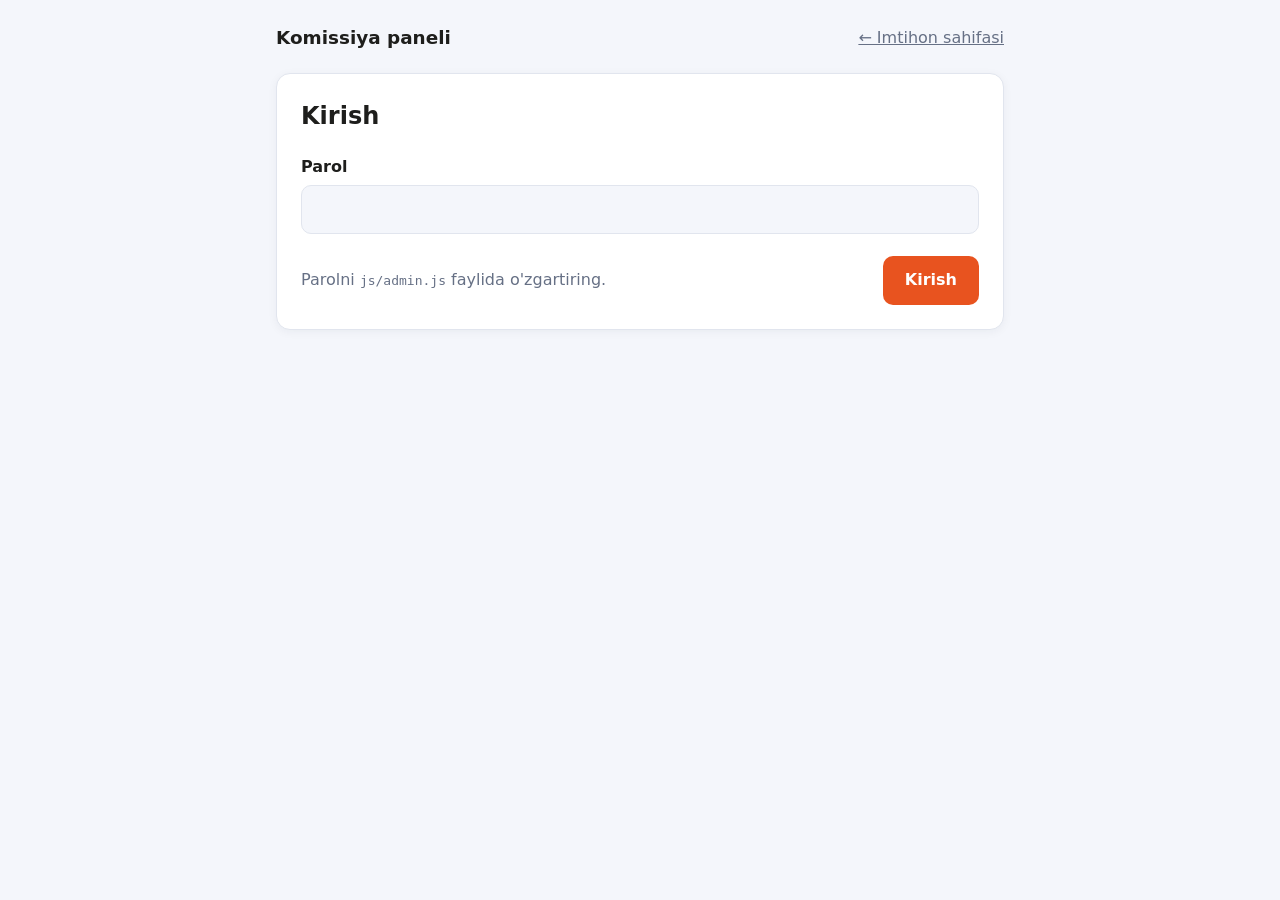
<file: admin.html>
<!doctype html>
<html lang="uz">
<head>
<meta charset="utf-8">
<meta name="viewport" content="width=device-width, initial-scale=1">
<title>Komissiya paneli</title>
<link rel="stylesheet" href="css/style.css">
</head>
<body>
<div class="wrap">
  <header class="top"><h1>Komissiya paneli</h1><a href="index.html" class="muted">← Imtihon sahifasi</a></header>

  <section id="login" class="card">
    <h2>Kirish</h2>
    <label for="pw">Parol</label>
    <input id="pw" type="password" autocomplete="off">
    <p id="loginErr" class="fail hidden">Parol noto'g'ri.</p>
    <div class="row"><span class="muted">Parolni <code>js/admin.js</code> faylida o'zgartiring.</span><button id="btnLogin">Kirish</button></div>
  </section>

  <section id="panel" class="hidden">
    <div class="card">
      <h2>Natijalarni yuklash</h2>
      <p class="muted">Nomzodlar yuborgan <b>.json</b> fayllarni tanlang (bir nechta tanlash mumkin).</p>
      <input id="files" type="file" accept=".json,application/json" multiple>
      <div class="row">
        <span class="muted" id="count">0 ta nomzod</span>
        <span><button id="btnCsv" class="ghost">CSV ga eksport</button> <button id="btnClear" class="ghost">Tozalash</button></span>
      </div>
    </div>
    <div class="card" style="margin-top:16px">
      <table>
        <thead><tr><th>Nomzod</th><th>Test</th><th>Keys</th><th>Jami</th><th></th></tr></thead>
        <tbody id="rows"><tr><td colspan="5" class="muted">Hozircha natija yo'q</td></tr></tbody>
      </table>
    </div>
    <div id="detail" class="card hidden" style="margin-top:16px"></div>
  </section>
</div>
<script src="js/questions.js"></script>
<script src="js/admin.js"></script>
</body>
</html>
</file>
<file: css/style.css>
:root {
  --bg: #f4f6fb; --card: #fff; --text: #1e1e1c; --muted: #667085;
  --primary: #E8531F; --primary-d: #C4410F; --ok: #12805c; --bad: #c0392b;
  --line: #e1e5ee; --radius: 14px;
}
@media (prefers-color-scheme: dark) {
  :root { --bg: #0f1420; --card: #181f31; --text: #e8ecf5; --muted: #9aa4b8; --line: #2a3350; --primary: #F06A3A; --primary-d: #FF8A5C; }
}
* { box-sizing: border-box; }
body { margin: 0; font-family: system-ui, -apple-system, "Segoe UI", Roboto, sans-serif; background: var(--bg); color: var(--text); line-height: 1.55; }
.wrap { max-width: 760px; margin: 0 auto; padding: 24px 16px 64px; }
header.top { display: flex; justify-content: space-between; align-items: center; gap: 12px; margin-bottom: 20px; }
header.top h1 { font-size: 1.15rem; margin: 0; }
.card { background: var(--card); border: 1px solid var(--line); border-radius: var(--radius); padding: 24px; box-shadow: 0 2px 10px rgba(20,30,60,.05); }
h2 { margin-top: 0; }
p.muted, .muted { color: var(--muted); }
label { display: block; font-weight: 600; margin: 14px 0 6px; }
input[type=text], input[type=tel], input[type=password], textarea, select {
  width: 100%; padding: 11px 12px; border: 1px solid var(--line); border-radius: 10px; font: inherit; background: var(--bg); color: var(--text);
}
textarea { min-height: 140px; resize: vertical; }
input:focus, textarea:focus { outline: 2px solid var(--primary); border-color: transparent; }
button, .btn { display: inline-block; background: var(--primary); color: #fff; border: 0; border-radius: 10px; padding: 12px 22px; font: inherit; font-weight: 600; cursor: pointer; text-decoration: none; }
button:hover, .btn:hover { background: var(--primary-d); }
button.ghost { background: transparent; color: var(--primary); border: 1px solid var(--primary); }
button:disabled { opacity: .5; cursor: not-allowed; }
.row { display: flex; gap: 12px; justify-content: space-between; align-items: center; margin-top: 22px; flex-wrap: wrap; }
.timer { font-variant-numeric: tabular-nums; font-weight: 700; padding: 6px 12px; border-radius: 999px; background: var(--card); border: 1px solid var(--line); }
.timer.warn { color: var(--bad); border-color: var(--bad); }
.progress { height: 8px; background: var(--line); border-radius: 99px; overflow: hidden; margin-bottom: 18px; }
.progress > div { height: 100%; background: var(--primary); width: 0; transition: width .25s; }
.tag { display: inline-block; font-size: .78rem; background: var(--bg); border: 1px solid var(--line); color: var(--muted); border-radius: 99px; padding: 2px 10px; margin-bottom: 10px; }
.q { font-size: 1.15rem; font-weight: 600; margin: 4px 0 16px; }
.opt { display: flex; gap: 10px; align-items: flex-start; border: 1px solid var(--line); border-radius: 10px; padding: 12px 14px; margin-bottom: 10px; cursor: pointer; }
.opt:hover { border-color: var(--primary); }
.opt.sel { border-color: var(--primary); background: color-mix(in srgb, var(--primary) 10%, transparent); }
.opt input { margin-top: 5px; }
.hidden { display: none !important; }
.score { font-size: 3rem; font-weight: 800; margin: 6px 0; }
.pass { color: var(--ok); } .fail { color: var(--bad); }
table { width: 100%; border-collapse: collapse; font-size: .92rem; }
th, td { text-align: left; padding: 8px 10px; border-bottom: 1px solid var(--line); vertical-align: top; }
.bar { height: 8px; background: var(--line); border-radius: 99px; overflow: hidden; min-width: 80px; }
.bar > div { height: 100%; background: var(--primary); }
.note { font-size: .88rem; background: var(--bg); border: 1px dashed var(--line); border-radius: 10px; padding: 12px; margin-top: 16px; }
.answer { white-space: pre-wrap; background: var(--bg); border: 1px solid var(--line); border-radius: 10px; padding: 10px 12px; margin: 6px 0 10px; }
@media (max-width: 520px) { .card { padding: 18px; } .score { font-size: 2.4rem; } }
.brand { display: flex; align-items: center; gap: 14px; }
.brand .logo { height: 54px; width: auto; background: #fff; border-radius: 10px; padding: 4px 8px; border: 1px solid var(--line); }
.brand h1 { font-size: 1.05rem; }
@media (max-width: 520px) { .brand .logo { height: 44px; } }
</file>
